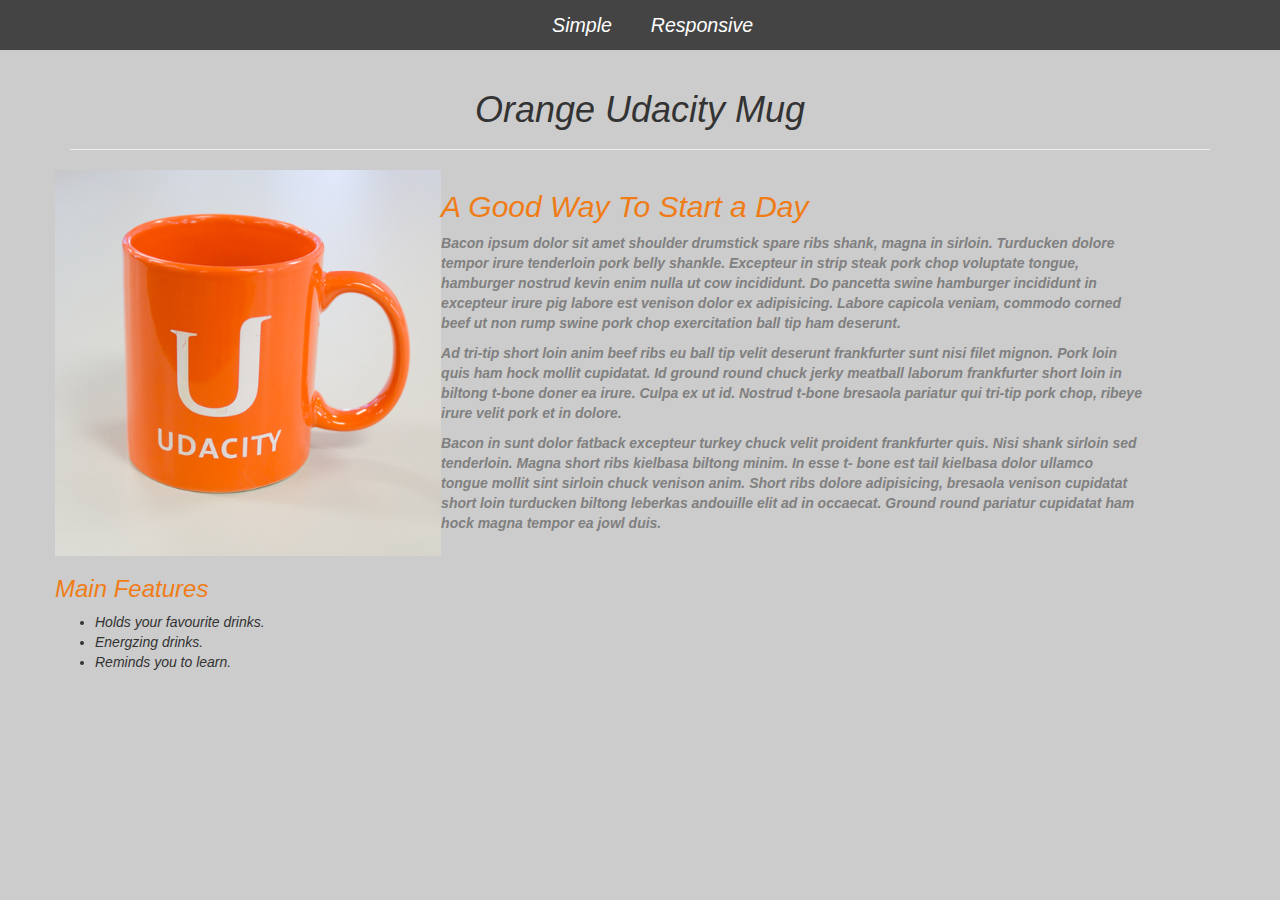
<file: nanodegree/index.html>
<!DOCTYPE html>
<html>
<head>
	<title>Project-1 Nanodegree FrontEnd Web Developer</title>

<link rel="stylesheet" href="./css/bootstrap.min.css" />
<link rel="stylesheet" href="./css/main.css" />


</head>
<body>

<div class="nav">
      <ul>
        <li class="home"><a href="index.html">Simple</a></li>
        <li class="responsive"><a href="responsive.html">Responsive</a></li>
       
       
       
      </ul>
    </div>


<div class="container">


<div class="page-header text-center">
<h1>Orange Udacity Mug</h1> 
</div>
<div class="row">
<div class="left">
<img class="img-responsive" src="./images/download.png" alt="Udacity Mug" />
<h3 class="orange">Main Features</h3>
<ul>
<li>Holds your favourite drinks.</li>
<li>Energzing drinks.</li>
<li>Reminds you to learn.</li>
</ul>
</div>
<div class="right">
<h2 class="orange">A Good Way To Start a Day</h2>
<div>
<p class="gray">Bacon ipsum dolor sit amet shoulder drumstick spare ribs shank, magna in sirloin. Turducken dolore tempor irure tenderloin pork belly shankle. Excepteur in strip steak pork chop voluptate tongue, hamburger nostrud kevin enim nulla ut cow incididunt. Do pancetta swine hamburger incididunt in excepteur irure pig labore est venison dolor ex adipisicing. Labore capicola veniam, commodo corned beef ut non rump swine pork chop exercitation ball tip ham deserunt.
</p>
</div>
<div>
<p class="gray">Ad tri-tip short loin anim beef ribs eu ball tip velit deserunt frankfurter sunt nisi filet mignon. Pork loin quis ham hock mollit cupidatat. Id ground round chuck jerky meatball laborum frankfurter short loin in biltong t-bone doner ea irure. Culpa ex ut id. Nostrud t-bone bresaola pariatur qui tri-tip pork chop, ribeye irure velit pork et in dolore.
</p></div>
<div>
<p class="gray">Bacon in sunt dolor fatback excepteur turkey chuck velit proident frankfurter quis. Nisi shank sirloin sed tenderloin. Magna short ribs kielbasa biltong minim. In esse t- bone est tail kielbasa dolor ullamco tongue mollit sint sirloin chuck venison anim. Short ribs dolore adipisicing, bresaola venison cupidatat short loin turducken biltong leberkas andouille elit ad in occaecat. Ground round pariatur cupidatat ham hock magna tempor ea jowl duis.</p>
</div>
</div>
</div><!--row-->
</div><!--Container-->
</body>
</html>
</file>
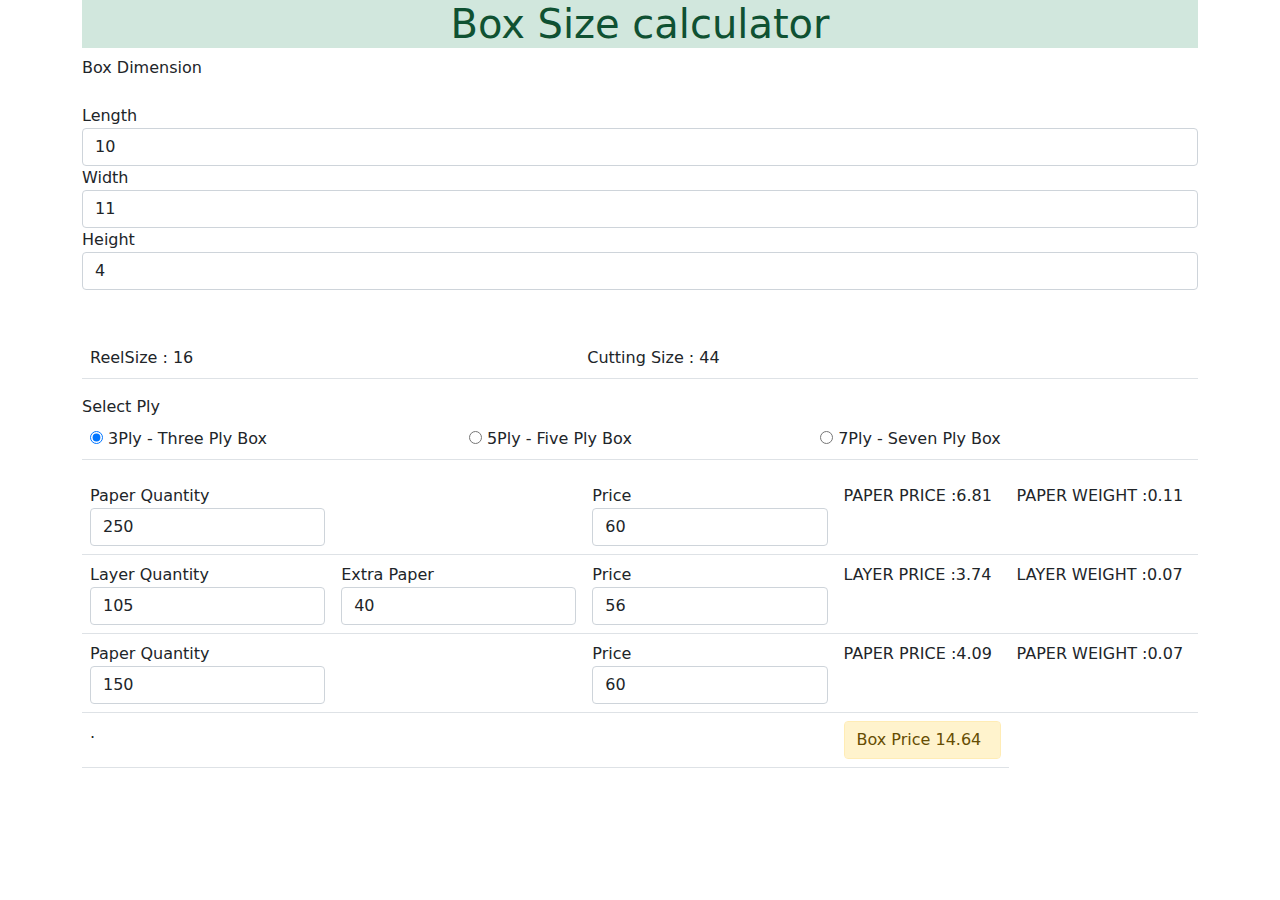
<file: size/index.html>
<!DOCTYPE html>
<html>
  <head>
    <meta charset="utf-8">
    <title>Size Calculator</title>
    <meta name="viewport" content="width=device-width, initial-scale=1">
    <base href="">
    <link rel="icon" href="favicon.ico">
    <!-- imported CSS are concatenated and added automatically -->
  </head>
  <body aurelia-app="main">
  <script src="runtime~app.9612ab2deee5946bc70c.bundle.js"></script><script src="vendors~fd28f614.9612ab2deee5946bc70c.chunk.js"></script><script src="vendors~0ba1d959.9612ab2deee5946bc70c.chunk.js"></script><script src="vendors~556c66f2.9612ab2deee5946bc70c.chunk.js"></script><script src="vendors~72fdf3f2.9612ab2deee5946bc70c.chunk.js"></script><script src="vendors~50e8d500.9612ab2deee5946bc70c.chunk.js"></script><script src="vendors~5ea1390f.9612ab2deee5946bc70c.chunk.js"></script><script src="vendors~ecff2e3d.9612ab2deee5946bc70c.chunk.js"></script><script src="vendors~9e0f4621.9612ab2deee5946bc70c.chunk.js"></script><script src="vendors~7274e1de.9612ab2deee5946bc70c.chunk.js"></script><script src="vendors~2be85883.9612ab2deee5946bc70c.chunk.js"></script><script src="app~f075b844.9612ab2deee5946bc70c.chunk.js"></script></body>
</html>
</file>
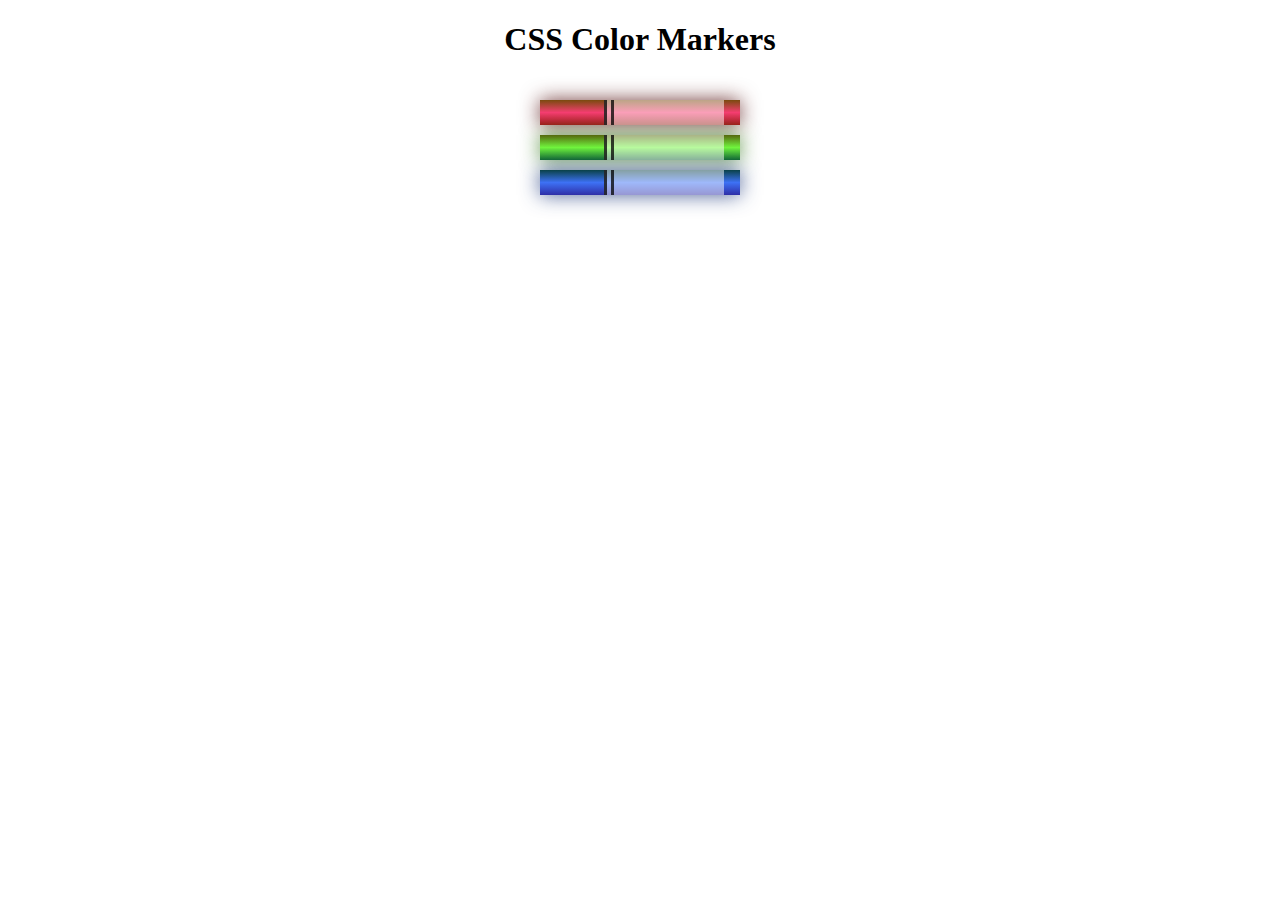
<file: freecodecamp/css-2/index.html>
<!DOCTYPE html>
<html lang="en">
  <head>
    <meta charset="utf-8">
    <meta name="viewport" content="width=device-width, initial-scale=1.0">
    <title>Colored Markers</title>
    <link rel="stylesheet" href="styles.css">
  </head>
  <body>
    <h1>CSS Color Markers</h1>
    <div class="container">
      <div class="marker red">
        <div class="cap"></div>
        <div class="sleeve"></div>
      </div>
      <div class="marker green">
        <div class="cap"></div>
        <div class="sleeve"></div>
      </div>
      <div class="marker blue">
        <div class="cap"></div>
        <div class="sleeve"></div>
      </div>
    </div>
  </body>
</html>
</file>
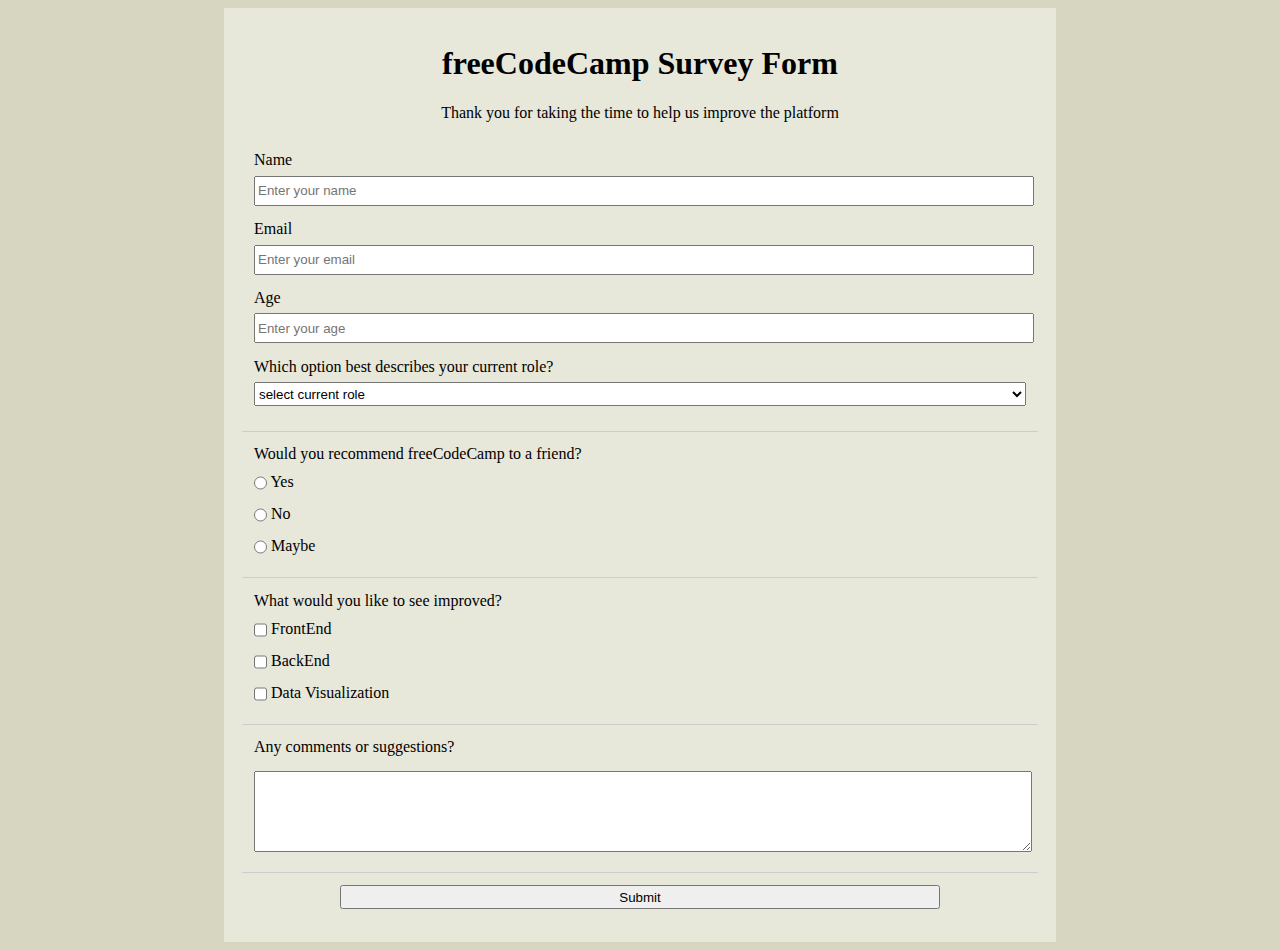
<file: freecodecamp/survey/index.html>
<!DOCTYPE html>
<html lang="en">
  <head>
  <meta name="viewport"content="width=device-width, initial-scale=1.0"/>
  <meta charset="UTF-8" />
  <title>Survey Form</title>
  <link rel="stylesheet" href="styles.css">
  </head>
<body>
<div class="survey-form" >
  <main>
    <h1 id="title">freeCodeCamp Survey Form</h1>
<p id="description">Thank you for taking the time to help us improve the platform</p>
<form id="survey-form">
  <fieldset>
<label id="name-label" for="name">Name <input id="name" type="text" placeholder="Enter your name" required/></label>
<label id="email-label" for="email">Email<input id="email" type="email" placeholder="Enter your email" required/></label>
<label id="number-label" for="number">Age <input id="number" type="number" min="13" max="120" placeholder="Enter your age" required/></label>

<label>Which option best describes your current role?<select id="dropdown">
  <option>select current role</option>
  <option>Student</option>
  <option>Freelancer</option>
  <option>Other</option>
  </select></label>
  </fieldset>
<fieldset>
<label>
  Would you recommend freeCodeCamp to a friend?</label>
  <label><input class="inline" type="radio" name=recommend value="Yes" /> Yes</label>
  <label><input class="inline" type="radio" name=recommend value="No" /> No</label>
  <label><input class="inline" type="radio" name=recommend value="Maybe" /> Maybe</label>
</fieldset>
<fieldset>
  <label>What would you like to see improved?</label>
  <label><input class="inline" type="checkbox" value="FrontEnd" /> FrontEnd</label>
  <label><input class="inline" type="checkbox" value="Backend" /> BackEnd</label>
  <label><input class="inline" type="checkbox" value="Data Visualization" /> Data Visualization</label>
</fieldset>
<fieldset>
  <label for="comments">Any comments or suggestions?</label>
  <textarea rows="5" id="comments"></textarea>
</fieldset>
<fieldset>
<input id="submit" type="submit" value="Submit" />
</fieldset>
</form>
  </main>
  </div>
</body>

</html>
</file>
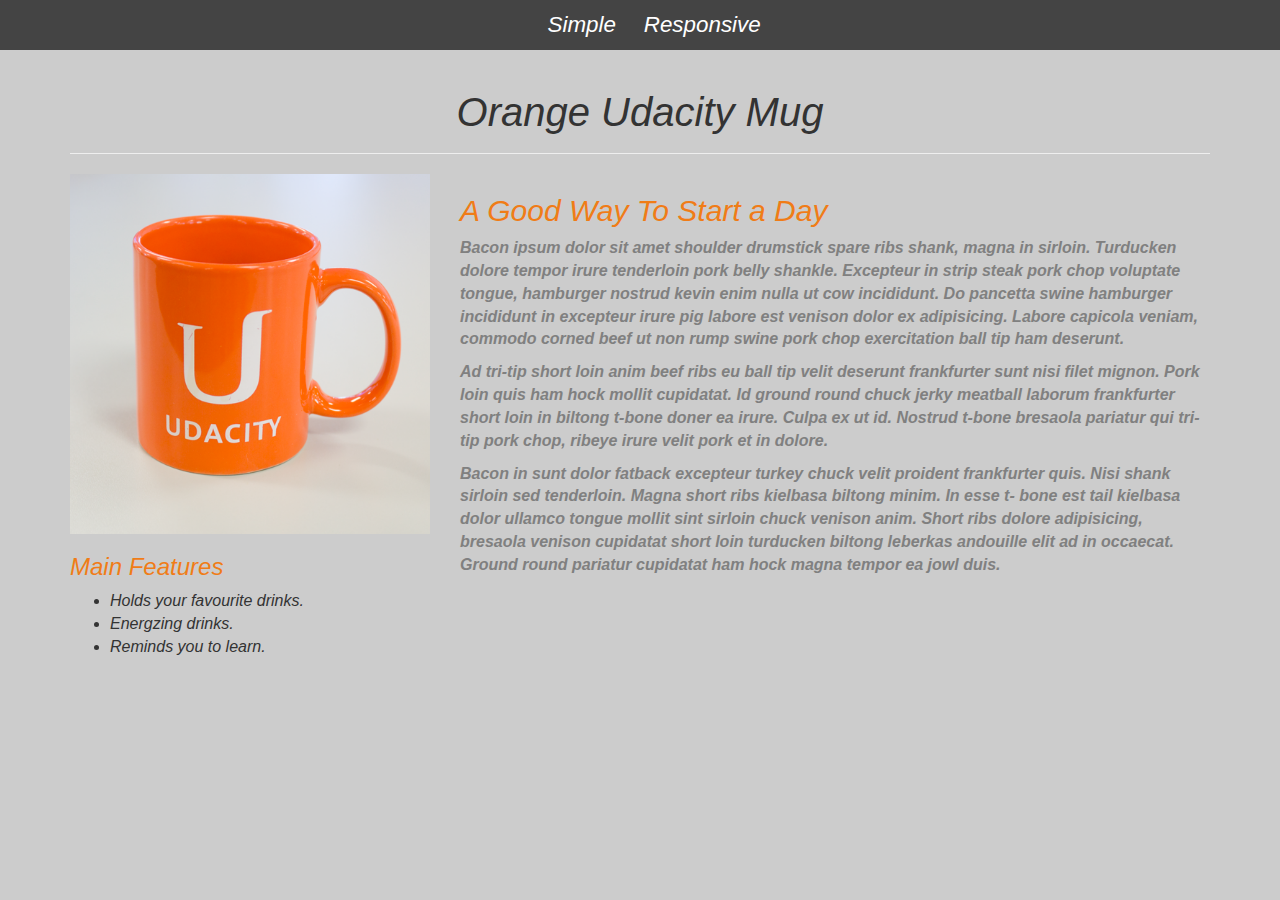
<file: nanodegree/responsive.html>
<!DOCTYPE html>
<html>
<head>
	<title>Project-Responsive Nanodegree FrontEnd Web Developer</title>

<link rel="stylesheet" href="./css/bootstrap.min.css">
<style type="text/css">
	body{

	font-family: Verdana, sans-serif;
	font-style: italic;
	font-size: 16px;
	}
	.orange{
color:#f07c17;
	}
.gray{
	color:gray;
	font-weight: bold;
}
.large{
font-size: 2.5em;
}
.small{
	font-size: 1.5em;
}
.res{
	max-width: 100%;
}
.responsive{
	width:100%;
}
.text-wrap{
	word-wrap:break-word;
}
 
@media(min-width:500px) and (max-width:766px){
.im-mid{
width:50%;
float:left;
}
.im-rt{
margin-left: 1em;
width:40%;
float:left;	
}
div{
	float: right;
	width:100%;
}
}

body{

		font-family: Verdana, sans-serif;
	font-style: italic;
	}
	.orange{
color:#f07c17;
	}
.gray{
	color:gray;
	font-weight: bold;
}
body {
  margin: 0;
  padding: 0;
  background: #ccc;
}
 
.nav ul {
  list-style: none;
  background-color: #444;
  text-align: center;
  padding: 0;
  margin: 0;
}
.nav li {
  font-family: 'Oswald', sans-serif;
  font-size: 1.2em;
  line-height: 40px;
  height: 40px;
  border-bottom: 1px solid #888;
}
 
.nav a {
  text-decoration: none;
  color: #fff;
  display: block;
  transition: .3s background-color;
}
 
.nav a:hover {
  background-color: #005f5f;
}
 
.nav a.active {
  background-color: #fff;
  color: #444;
  cursor: default;
}
 
@media screen and (min-width: 600px) {
  .nav li {
    width: 120px;
    border-bottom: none;
    height: 50px;
    line-height: 50px;
    font-size: 1.4em;
  }
 
  /* Option 1 - Display Inline */
  .nav li {
    display: inline-block;
    margin-right: -4px;
  }
 
  /* Options 2 - Float
  .nav li {
    float: left;
  }
  .nav ul {
    overflow: auto;
    width: 600px;
    margin: 0 auto;
  }
  .nav {
    background-color: #444;
  }
  */
}


</style>
</head>
<body>

<div class="nav">
      <ul>
        <li class="home"><a href="index.html">Simple</a></li>
        <li class="responsive"><a href="responsive.html">Responsive</a></li>
       
       
       
      </ul>
    </div>

<div class="container container-responsive">

<div class="page-header text-center">
<h1 class="visible-xs small">Orange Udacity Mug</h1> 
<h1 class="hidden-xs large">Orange Udacity Mug</h1> 
</div>

<div class="row">
<div class=" col-sm-6 col-md-4 ">
<div class="im-mid">
<img class="responsive" src="./images/download.png" alt="Udacity Mug" /></div>
<div class="im-rt">
<h3 class="orange">Main Features</h3>
<ul>
<li>Holds your favourite drinks.</li>
<li>Energzing drinks.</li>
<li>Reminds you to learn.</li>
</ul>
</div>
</div>



<div class=" col-sm-6 col-md-8 text-wrap">
<h2 class="orange">A Good Way To Start a Day</h2>
<div>
<p class="gray">Bacon ipsum dolor sit amet shoulder drumstick spare ribs shank, magna in sirloin. Turducken dolore tempor irure tenderloin pork belly shankle. Excepteur in strip steak pork chop voluptate tongue, hamburger nostrud kevin enim nulla ut cow incididunt. Do pancetta swine hamburger incididunt in excepteur irure pig labore est venison dolor ex adipisicing. Labore capicola veniam, commodo corned beef ut non rump swine pork chop exercitation ball tip ham deserunt.
</p>
</div>
<div>
<p class="gray">Ad tri-tip short loin anim beef ribs eu ball tip velit deserunt frankfurter sunt nisi filet mignon. Pork loin quis ham hock mollit cupidatat. Id ground round chuck jerky meatball laborum frankfurter short loin in biltong t-bone doner ea irure. Culpa ex ut id. Nostrud t-bone bresaola pariatur qui tri-tip pork chop, ribeye irure velit pork et in dolore.
</p></div>
<div>
<p class="gray">Bacon in sunt dolor fatback excepteur turkey chuck velit proident frankfurter quis. Nisi shank sirloin sed tenderloin. Magna short ribs kielbasa biltong minim. In esse t- bone est tail kielbasa dolor ullamco tongue mollit sint sirloin chuck venison anim. Short ribs dolore adipisicing, bresaola venison cupidatat short loin turducken biltong leberkas andouille elit ad in occaecat. Ground round pariatur cupidatat ham hock magna tempor ea jowl duis.</p>
</div>

</div><!--row-->
</div><!--Container-->
</body>
</html>
</file>
<file: nanodegree/css/main.css>
body{

		font-family: Verdana, sans-serif;
	font-style: italic;
	
	}
	.container-responsive{
	margin-left:20px;
	}
	.orange{
color:#f07c17;
	}
.gray{
	color:gray;
	font-weight: bold;
}
body {
  margin: 0;
  padding: 0;
  background: #ccc;
}
 
.nav ul {
  list-style: none;
  background-color: #444;
  text-align: center;
  padding: 0;
  margin: 0;
}
.nav li {
  font-family: 'Oswald', sans-serif;
  font-size: 1.2em;
  line-height: 40px;
  height: 40px;
  border-bottom: 1px solid #888;
}
 
.nav a {
  text-decoration: none;
  color: #fff;
  display: block;
  transition: .3s background-color;
}
 
.nav a:hover {
  background-color: #005f5f;
}
 
.nav a.active {
  background-color: #fff;
  color: #444;
  cursor: default;
}
 
.left{
	float:left;
	width:33%;
}
.right{

	float:left;
	width:60%;
}
@media screen and (min-width: 600px) {
  .nav li {
    width: 120px;
    border-bottom: none;
    height: 50px;
    line-height: 50px;
    font-size: 1.4em;
  }
 
  /* Option 1 - Display Inline */
  .nav li {
    display: inline-block;
    margin-right: -4px;
  }
 
  /* Options 2 - Float
  .nav li {
    float: left;
  }
  .nav ul {
    overflow: auto;
    width: 600px;
    margin: 0 auto;
  }
  .nav {
    background-color: #444;
  }
  */
}
</file>
<file: freecodecamp/css-2/styles.css>
h1 {
  text-align: center;
}

.container {
  background-color: rgb(255, 255, 255);
  padding: 10px 0;
}

.marker {
  width: 200px;
  height: 25px;
  margin: 10px auto;
}

.cap {
  width: 60px;
  height: 25px;
}

.sleeve {
  width: 110px;
  height: 25px;
  background-color: rgba(255, 255, 255, 0.5);
  border-left: 10px double rgba(0, 0, 0, 0.75);
}

.cap, .sleeve {
  display: inline-block;
}

.red {
  background: linear-gradient(rgb(122, 74, 14), rgb(245, 62, 113), rgb(162, 27, 27));
  box-shadow: 0 0 20px 0 rgba(83, 14, 14, 0.8);
}

.green {
  background: linear-gradient(#55680D, #71F53E, #116C31);
  box-shadow: 0 0 20px 0 #3B7E20CC;
}

.blue {
  background: linear-gradient(hsl(186, 76%, 16%), hsl(223, 90%, 60%), hsl(240, 56%, 42%));
  box-shadow: 0 0 20px 0 hsla(223,59%,31%,0.8);
}
</file>
<file: freecodecamp/survey/styles.css>
body {
background:rgba(124,123,50,0.3);
}

h1,p {
  text-align:center;
}

.survey-form {
  padding:1em;
  width:90%;
  max-width:800px;
  margin-left : auto;
  margin-right:auto; 
  background:rgba(255,255,255,0.4); 
}

.inline {
  width:unset;
  vertical-align:middle;
  margin:0;
  padding:0;
}

fieldset {
  border:none;
  border-bottom:1px solid #ccc;
}

fieldset:last-of-type {
  border:unset;
}

label {
  display:block;
  margin:0.5rem 0;
  
}

input, select {
  height:1.5rem;
}

input,select,textarea {
  width:100%;
  margin:0.4rem auto; 
}

input[type="submit"] {
  width:80%;
  display:block;
  max-width:600px;
  margin-left: auto;
  margin-right:auto;  
}
</file>
